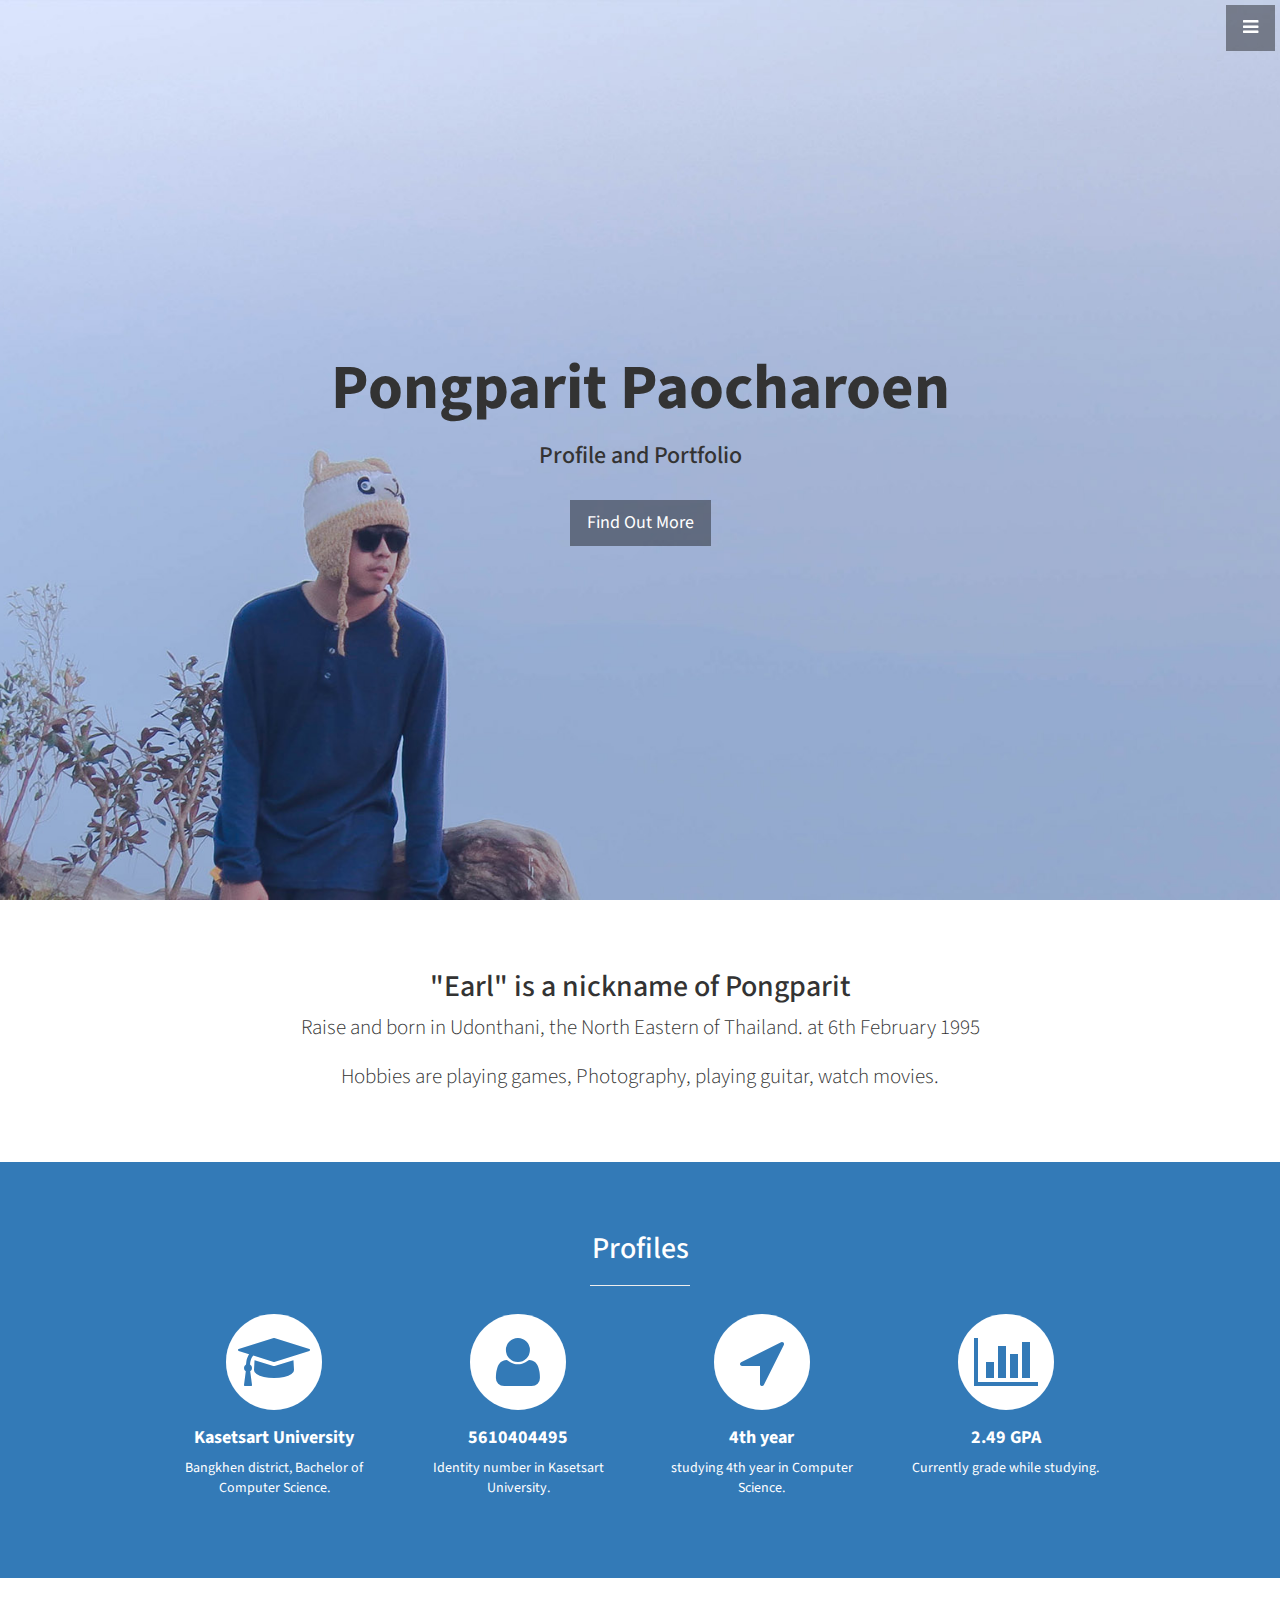
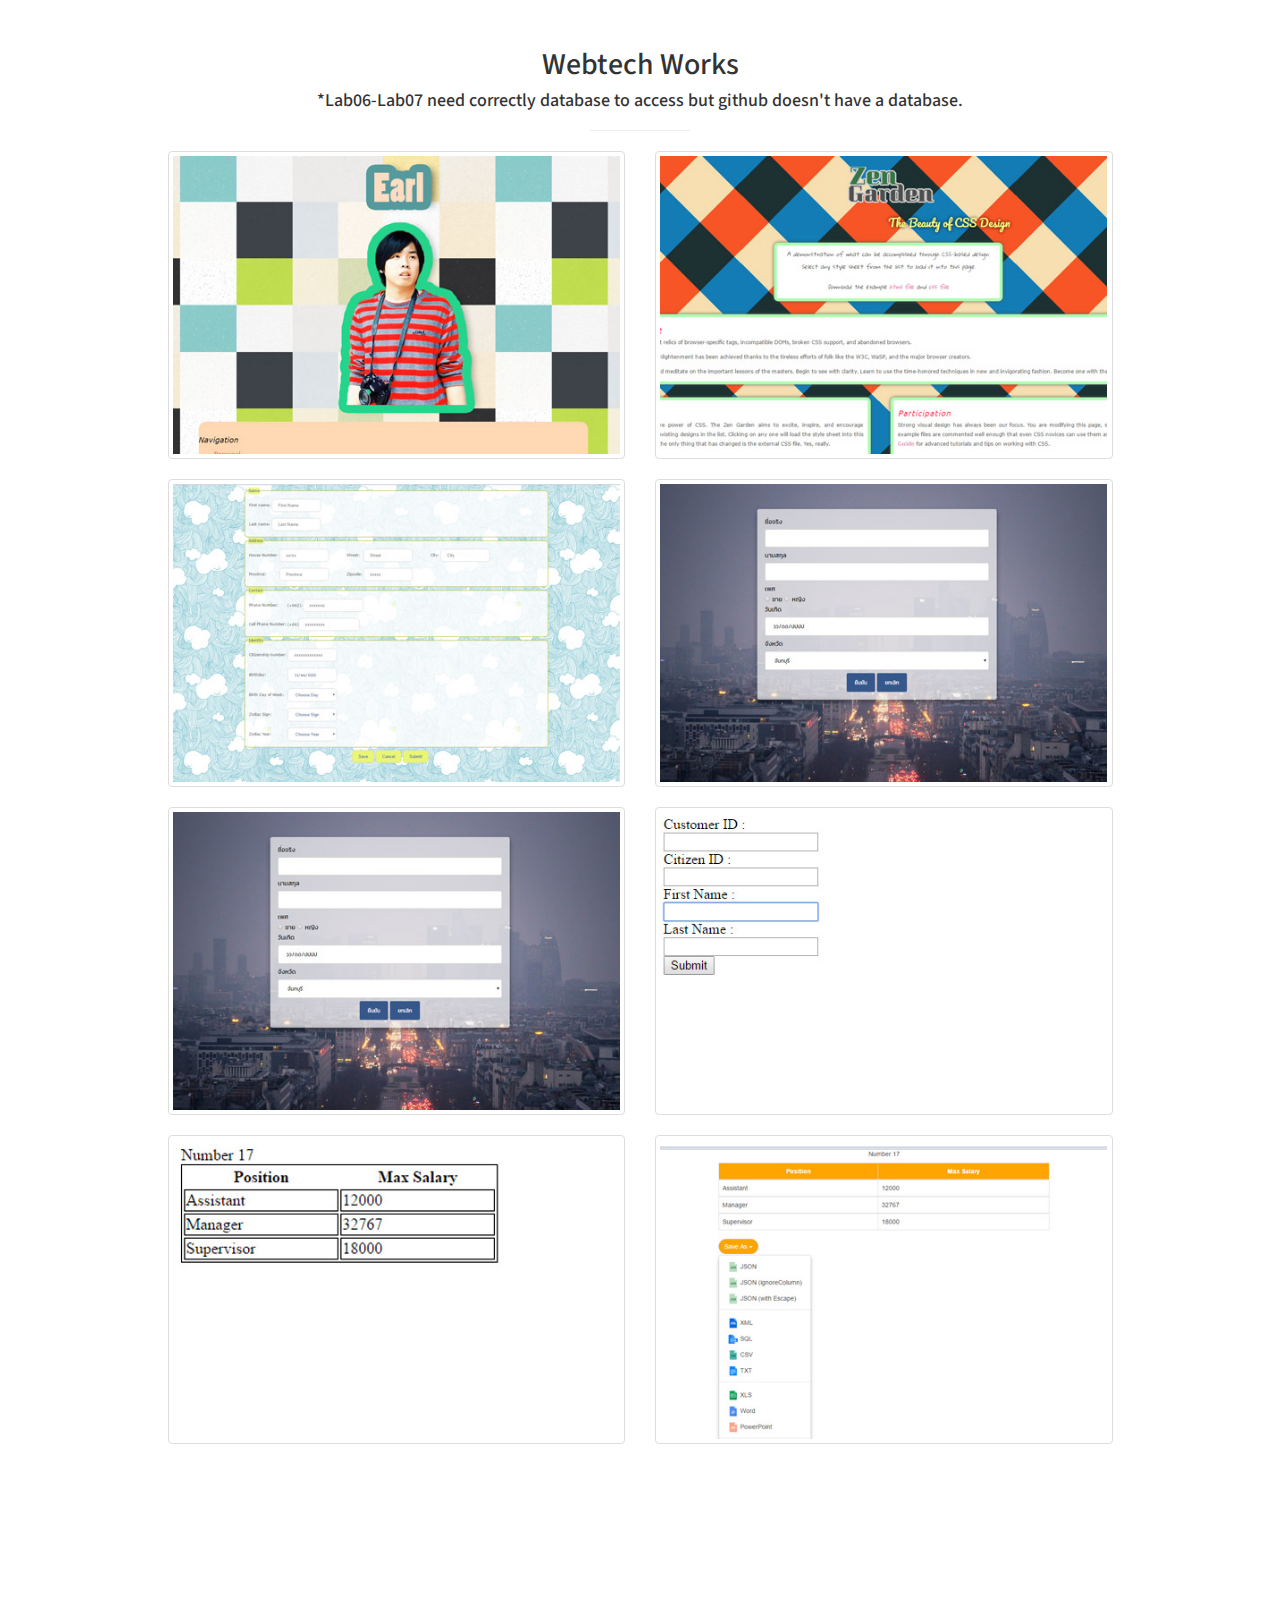
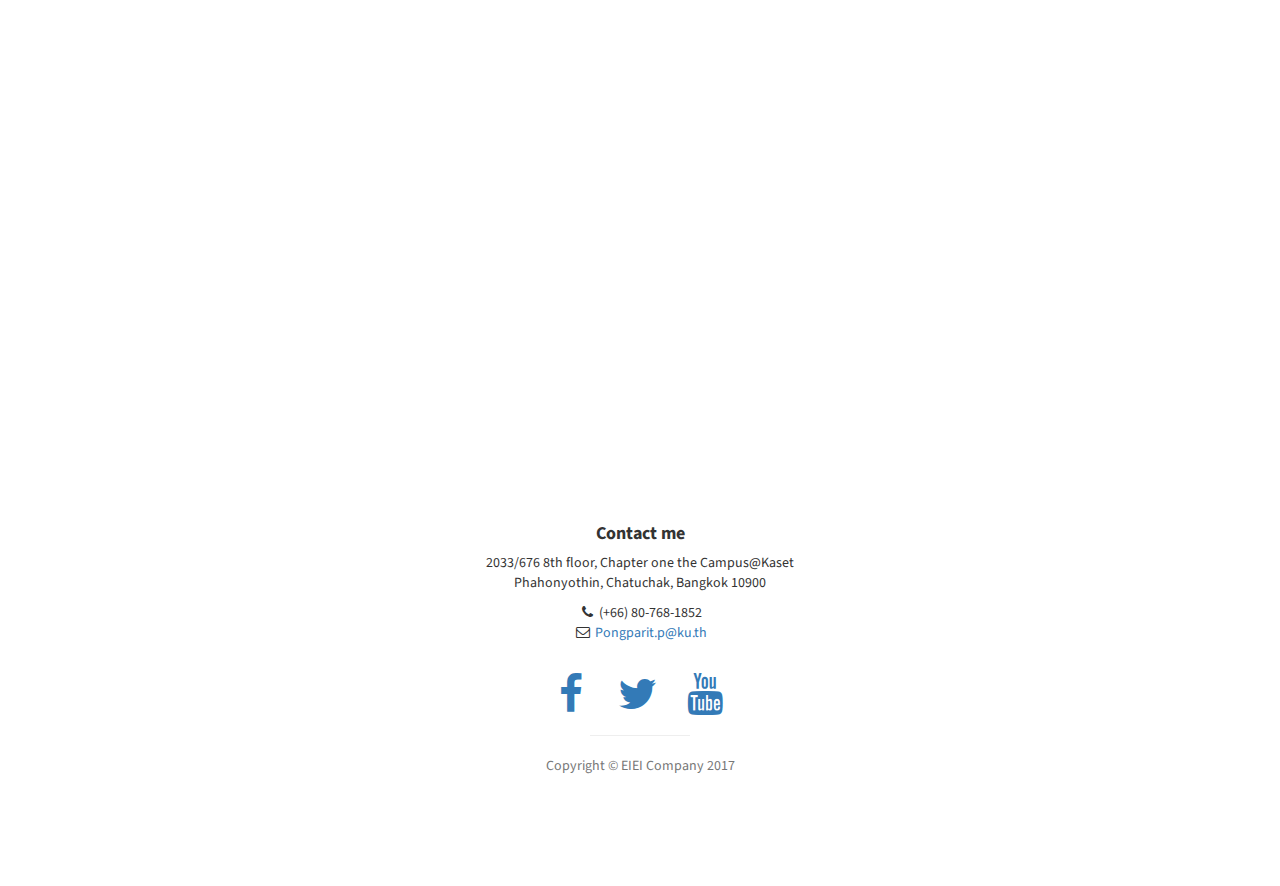
<file: index.html>
<!DOCTYPE html>
<html lang="en">

<head>

    <meta charset="utf-8">
    <meta http-equiv="X-UA-Compatible" content="IE=edge">
    <meta name="viewport" content="width=device-width, initial-scale=1">
    <meta name="description" content="">
    <meta name="author" content="">

    <title>Earl Homepage</title>

    <!-- Bootstrap Core CSS -->
    <link href="css/bootstrap.min.css" rel="stylesheet">

    <!-- Custom CSS -->
    <link href="css/stylish-portfolio.css" rel="stylesheet">

    <!-- Custom Fonts -->
    <link href="font-awesome/css/font-awesome.min.css" rel="stylesheet" type="text/css">
    <link href="https://fonts.googleapis.com/css?family=Source+Sans+Pro:300,400,700,300italic,400italic,700italic" rel="stylesheet" type="text/css">

    <!-- HTML5 Shim and Respond.js IE8 support of HTML5 elements and media queries -->
    <!-- WARNING: Respond.js doesn't work if you view the page via file:// -->
    <!--[if lt IE 9]>
        <script src="https://oss.maxcdn.com/libs/html5shiv/3.7.0/html5shiv.js"></script>
        <script src="https://oss.maxcdn.com/libs/respond.js/1.4.2/respond.min.js"></script>
    <![endif]-->


</head>

<body>

    <!-- Navigation -->
    <a id="menu-toggle" href="#" class="btn btn-dark btn-lg toggle"><i class="fa fa-bars"></i></a>
    <nav id="sidebar-wrapper">
        <ul class="sidebar-nav">
            <a id="menu-close" href="#" class="btn btn-light btn-lg pull-right toggle"><i class="fa fa-times"></i></a>
            <li class="sidebar-brand">
                <a href="#top" onclick=$("#menu-close").click();>Menu</a>
            </li>
            <li>
                <a href="#top" onclick=$("#menu-close").click();>Home</a>
            </li>
            <li>
                <a href="#about" onclick=$("#menu-close").click();>About</a>
            </li>
            <li>
                <a href="#services" onclick=$("#menu-close").click();>Profile</a>
            </li>
            <li>
                <a href="#portfolio" onclick=$("#menu-close").click();>Webtech Works</a>
            </li>
            <li>
                <a href="#contact" onclick=$("#menu-close").click();>Contact</a>
            </li>
        </ul>
    </nav>

    <!-- Header -->
    <header id="top" class="header">
        <div class="text-vertical-center">
            <h1>Pongparit Paocharoen</h1>
            <h3>Profile and Portfolio</h3>
            <br>
            <a href="#about" class="btn btn-dark btn-lg">Find Out More</a>
        </div>
    </header>

    <!-- About -->
    <section id="about" class="about">
        <div class="container">
            <div class="row">
                <div class="col-lg-12 text-center">
                    <h2>"Earl" is a nickname of Pongparit</h2>
                    <p class="lead">Raise and born in Udonthani, the North Eastern of Thailand. at 6th February 1995</p>
                    <p class="lead">Hobbies are playing games, Photography, playing guitar, watch movies.</p>
                </div>
            </div>
            <!-- /.row -->
        </div>
        <!-- /.container -->
    </section>

    <!-- Services -->
    <!-- The circle icons use Font Awesome's stacked icon classes. For more information, visit http://fontawesome.io/examples/ -->
    <section id="services" class="services bg-primary">
        <div class="container">
            <div class="row text-center">
                <div class="col-lg-10 col-lg-offset-1">
                    <h2>Profiles</h2>
                    <hr class="small">
                    <div class="row">
                        <div class="col-md-3 col-sm-6">
                            <div class="service-item">
                                <span class="fa-stack fa-4x">
                                <i class="fa fa-circle fa-stack-2x"></i>
                                <i class="fa fa-graduation-cap fa-stack-1x text-primary"></i>
                            </span>
                                <h4>
                                    <strong>Kasetsart University</strong>
                                </h4>
                                <p>Bangkhen district, Bachelor of Computer Science.</p>
                            </div>
                        </div>
                        <div class="col-md-3 col-sm-6">
                            <div class="service-item">
                                <span class="fa-stack fa-4x">
                                <i class="fa fa-circle fa-stack-2x"></i>
                                <i class="fa fa-user fa-stack-1x text-primary"></i>
                            </span>
                                <h4>
                                    <strong>5610404495</strong>
                                </h4>
                                <p>Identity number in Kasetsart University.</p>
                            </div>
                        </div>
                        <div class="col-md-3 col-sm-6">
                            <div class="service-item">
                                <span class="fa-stack fa-4x">
                                <i class="fa fa-circle fa-stack-2x"></i>
                                <i class="fa fa-location-arrow fa-stack-1x text-primary"></i>
                            </span>
                                <h4>
                                    <strong>4th year</strong>
                                </h4>
                                <p>studying 4th year in Computer Science.</p>
                            </div>
                        </div>
                        <div class="col-md-3 col-sm-6">
                            <div class="service-item">
                                <span class="fa-stack fa-4x">
                                <i class="fa fa-circle fa-stack-2x"></i>
                                <i class="fa fa-bar-chart fa-stack-1x text-primary"></i>
                            </span>
                                <h4>
                                    <strong>2.49 GPA</strong>
                                </h4>
                                <p>Currently grade while studying.</p>
                            </div>
                        </div>
                    </div>
                    <!-- /.row (nested) -->
                </div>
                <!-- /.col-lg-10 -->
            </div>
            <!-- /.row -->
        </div>
        <!-- /.container -->
    </section>

    <!-- Portfolio -->
    <section id="portfolio" class="portfolio">
        <div class="container">
            <div class="row">
                <div class="col-lg-10 col-lg-offset-1 text-center">
                    <h2>Webtech Works</h2>
                    <h4>*Lab06-Lab07 need correctly database to access but github doesn't have a database.</h4>
                    <hr class="small">
                    <div class="row">
                        <div class="col-md-6">
                          <div class="thumbnail">
                              <div class="caption">
                                  <h4>Lab01</h4>
                                  <p>HTML Tags exercise.</p>
                                  <p><a href="lab/lab01/index.html" class="label label-default" rel="tooltip" title="go to lab01">Go</a></p>
                              </div>
                              <img src="img/portfolio-1.jpg" >
                          </div>
                            <!-- <div class="portfolio-item">
                                <a href="lab/lab01/index.html">
                                    <img class="img-portfolio img-responsive" src="img/portfolio-1.jpg" >
                            </div> -->
                        </div>
                        <div class="col-md-6">
                          <div class="thumbnail">
                              <div class="caption">
                                  <h4>Lab02</h4>
                                  <p>CSS exercise.</p>
                                  <p><a href="lab/lab02/index.html" class="label label-default" rel="tooltip" title="go to lab02">Go</a></p>
                              </div>
                              <img src="img/portfolio-2.jpg" >
                          </div>
                            <!-- <div class="portfolio-item">
                                <a href="lab/lab02/index.html">
                                    <img class="img-portfolio img-responsive" src="img/portfolio-2.jpg">
                            </div> -->
                        </div>
                        <div class="col-md-6">
                          <div class="thumbnail">
                              <div class="caption">
                                  <h4>Lab03</h4>
                                  <p>Javascript Exercise.</p>
                                  <p><a href="lab/lab03/index.html" class="label label-default" rel="tooltip" title="go to lab03">Go</a></p>
                              </div>
                              <img src="img/portfolio-3.jpg" >
                          </div>
                            <!-- <div class="portfolio-item">
                                <a href="lab/lab03/index.html">
                                    <img class="img-portfolio img-responsive" src="img/portfolio-3.jpg">
                            </div> -->
                        </div>
                        <div class="col-md-6">
                          <div class="thumbnail">
                              <div class="caption">
                                  <h4>Lab04</h4>
                                  <p>JQuery and AJAX Exercise.</p>
                                  <p><a href="lab/lab04/index.html" class="label label-default" rel="tooltip" title="go to lab04">Go</a></p>
                              </div>
                              <img src="img/portfolio-4.jpg" >
                          </div>
                            <!-- <div class="portfolio-item">
                                <a href="lab/lab04/index.html">
                                    <img class="img-portfolio img-responsive" src="img/portfolio-4.jpg">
                            </div> -->
                        </div>
                        <div class="col-md-6">
                          <div class="thumbnail">
                              <div class="caption">
                                  <h4>Lab05</h4>
                                  <p>Basic PHP Exercise.</p>
                                  <p><a href="lab/lab05/index.php" class="label label-default" rel="tooltip" title="go to lab05">Go</a></p>
                              </div>
                              <img src="img/portfolio-5.jpg" >
                          </div>
                            <!-- <div class="portfolio-item">
                                <a href="lab/lab05/index.php">
                                    <img class="img-portfolio img-responsive" src="img/portfolio-5.jpg">
                            </div> -->
                        </div>
                        <div class="col-md-6">
                          <div class="thumbnail">
                              <div class="caption">
                                  <h4>Lab06</h4>
                                  <p>Database connection and queries 1</p>
                                  <p><a href="lab/lab06/1/testdb.php" class="label label-default" rel="tooltip" title="go to lab06">Go</a></p>
                              </div>
                              <img src="img/portfolio-61.jpg" >
                          </div>
                            <!-- <div class="portfolio-item">
                                <a href="lab/lab06/1/testdb.php">
                                    <img class="img-portfolio img-responsive" src="img/portfolio-61.jpg">
                            </div> -->
                        </div>
                        <div class="col-md-6">
                          <div class="thumbnail">
                              <div class="caption">
                                  <h4>Lab06</h4>
                                  <p>Database connection and queries 2 (Dreamhome)</p>
                                  <p><a href="lab/lab06/2/query.php" class="label label-default" rel="tooltip" title="go to lab06">Go</a></p>
                              </div>
                              <img src="img/portfolio-62.jpg" >
                          </div>
                            <!-- <div class="portfolio-item">
                                <a href="lab/lab06/2/query.php">
                                    <img class="img-portfolio img-responsive" src="img/portfolio-62.jpg">
                            </div> -->
                        </div>
                        <div class="col-md-6">
                          <div class="thumbnail">
                              <div class="caption">
                                  <h4>Lab07</h4>
                                  <p>PHP and Reports exercise.</p>
                                  <p><a href="lab/lab07/index.php" class="label label-default" rel="tooltip" title="go to lab07">Go</a></p>
                              </div>
                              <img src="img/portfolio-7.jpg" >
                          </div>
                            <!-- <div class="portfolio-item">
                                <a href="lab/lab07/index.php">
                                    <img class="img-portfolio img-responsive" src="img/portfolio-7.jpg">
                            </div> -->
                        </div>
                    </div>
                </div>
                <!-- /.col-lg-10 -->
            </div>
            <!-- /.row -->
        </div>
        <!-- /.container -->
    </section>

    <!-- Map -->
    <section id="contact" class="map">
        <iframe width="100%" height="100%" frameborder="0" scrolling="no" marginheight="0" marginwidth="0" src="https://www.google.com/maps/embed?pb=!1m18!1m12!1m3!1d5478.714919686816!2d100.57539702835533!3d13.836848526155137!2m3!1f0!2f0!3f0!3m2!1i1024!2i768!4f13.1!3m3!1m2!1s0x0%3A0x539daeabd796c1e7!2sChapter+One+The+Campus+Kaset!5e0!3m2!1sen!2sth!4v1491823425449"></iframe>
        <br />
        <small>
            <a href="https://www.google.com/maps/embed?pb=!1m18!1m12!1m3!1d5478.714919686816!2d100.57539702835533!3d13.836848526155137!2m3!1f0!2f0!3f0!3m2!1i1024!2i768!4f13.1!3m3!1m2!1s0x0%3A0x539daeabd796c1e7!2sChapter+One+The+Campus+Kaset!5e0!3m2!1sen!2sth!4v1491823425449"></a>
        </small>
    </section>

    <!-- Footer -->
    <footer>
        <div class="container">
            <div class="row">
                <div class="col-lg-10 col-lg-offset-1 text-center">
                    <h4><strong>Contact me</strong>
                    </h4>
                    <p>2033/676 8th floor, Chapter one the Campus@Kaset
                        <br>Phahonyothin, Chatuchak, Bangkok 10900</p>
                    <ul class="list-unstyled">
                        <li><i class="fa fa-phone fa-fw"></i> (+66) 80-768-1852</li>
                        <li><i class="fa fa-envelope-o fa-fw"></i> <a href="mailto:name@example.com">Pongparit.p@ku.th</a>
                        </li>
                    </ul>
                    <br>
                    <ul class="list-inline">
                        <li>
                            <a href="https://www.facebook.com/earlrit"><i class="fa fa-facebook fa-fw fa-3x"></i></a>
                        </li>
                        <li>
                            <a href="https://twitter.com/louicearl"><i class="fa fa-twitter fa-fw fa-3x"></i></a>
                        </li>
                        <li>
                            <a href="https://www.youtube.com/channel/UCf_g4VGvMmiMe8i2X9cnJ0w"><i class="fa fa-youtube fa-fw fa-3x"></i></a>
                        </li>
                    </ul>
                    <hr class="small">
                    <p class="text-muted">Copyright &copy; EIEI Company 2017</p>
                </div>
            </div>
        </div>
        <a id="to-top" href="#top" class="btn btn-dark btn-lg"><i class="fa fa-chevron-up fa-fw fa-1x"></i></a>
    </footer>

    <!-- jQuery -->
    <script src="js/jquery.js"></script>

    <!-- Bootstrap Core JavaScript -->
    <script src="js/bootstrap.min.js"></script>

    <!-- Custom Theme JavaScript -->
    <script>

    $( document ).ready(function() {
    $("[rel='tooltip']").tooltip();

    $('.thumbnail').hover(
        function(){
            $(this).find('.caption').slideDown(250); //.fadeIn(250)
        },
        function(){
            $(this).find('.caption').slideUp(250); //.fadeOut(205)
        }
    );
    });

    // Closes the sidebar menu
    $("#menu-close").click(function(e) {
        e.preventDefault();
        $("#sidebar-wrapper").toggleClass("active");
    });
    // Opens the sidebar menu
    $("#menu-toggle").click(function(e) {
        e.preventDefault();
        $("#sidebar-wrapper").toggleClass("active");
    });
    // Scrolls to the selected menu item on the page
    $(function() {
        $('a[href*=#]:not([href=#],[data-toggle],[data-target],[data-slide])').click(function() {
            if (location.pathname.replace(/^\//, '') == this.pathname.replace(/^\//, '') || location.hostname == this.hostname) {
                var target = $(this.hash);
                target = target.length ? target : $('[name=' + this.hash.slice(1) + ']');
                if (target.length) {
                    $('html,body').animate({
                        scrollTop: target.offset().top
                    }, 1000);
                    return false;
                }
            }
        });
    });
    //#to-top button appears after scrolling
    var fixed = false;
    $(document).scroll(function() {
        if ($(this).scrollTop() > 250) {
            if (!fixed) {
                fixed = true;
                // $('#to-top').css({position:'fixed', display:'block'});
                $('#to-top').show("slow", function() {
                    $('#to-top').css({
                        position: 'fixed',
                        display: 'block'
                    });
                });
            }
        } else {
            if (fixed) {
                fixed = false;
                $('#to-top').hide("slow", function() {
                    $('#to-top').css({
                        display: 'none'
                    });
                });
            }
        }
    });
    // Disable Google Maps scrolling
    // See http://stackoverflow.com/a/25904582/1607849
    // Disable scroll zooming and bind back the click event
    var onMapMouseleaveHandler = function(event) {
        var that = $(this);
        that.on('click', onMapClickHandler);
        that.off('mouseleave', onMapMouseleaveHandler);
        that.find('iframe').css("pointer-events", "none");
    }
    var onMapClickHandler = function(event) {
            var that = $(this);
            // Disable the click handler until the user leaves the map area
            that.off('click', onMapClickHandler);
            // Enable scrolling zoom
            that.find('iframe').css("pointer-events", "auto");
            // Handle the mouse leave event
            that.on('mouseleave', onMapMouseleaveHandler);
        }
        // Enable map zooming with mouse scroll when the user clicks the map
    $('.map').on('click', onMapClickHandler);
    </script>

</body>

</html>
</file>
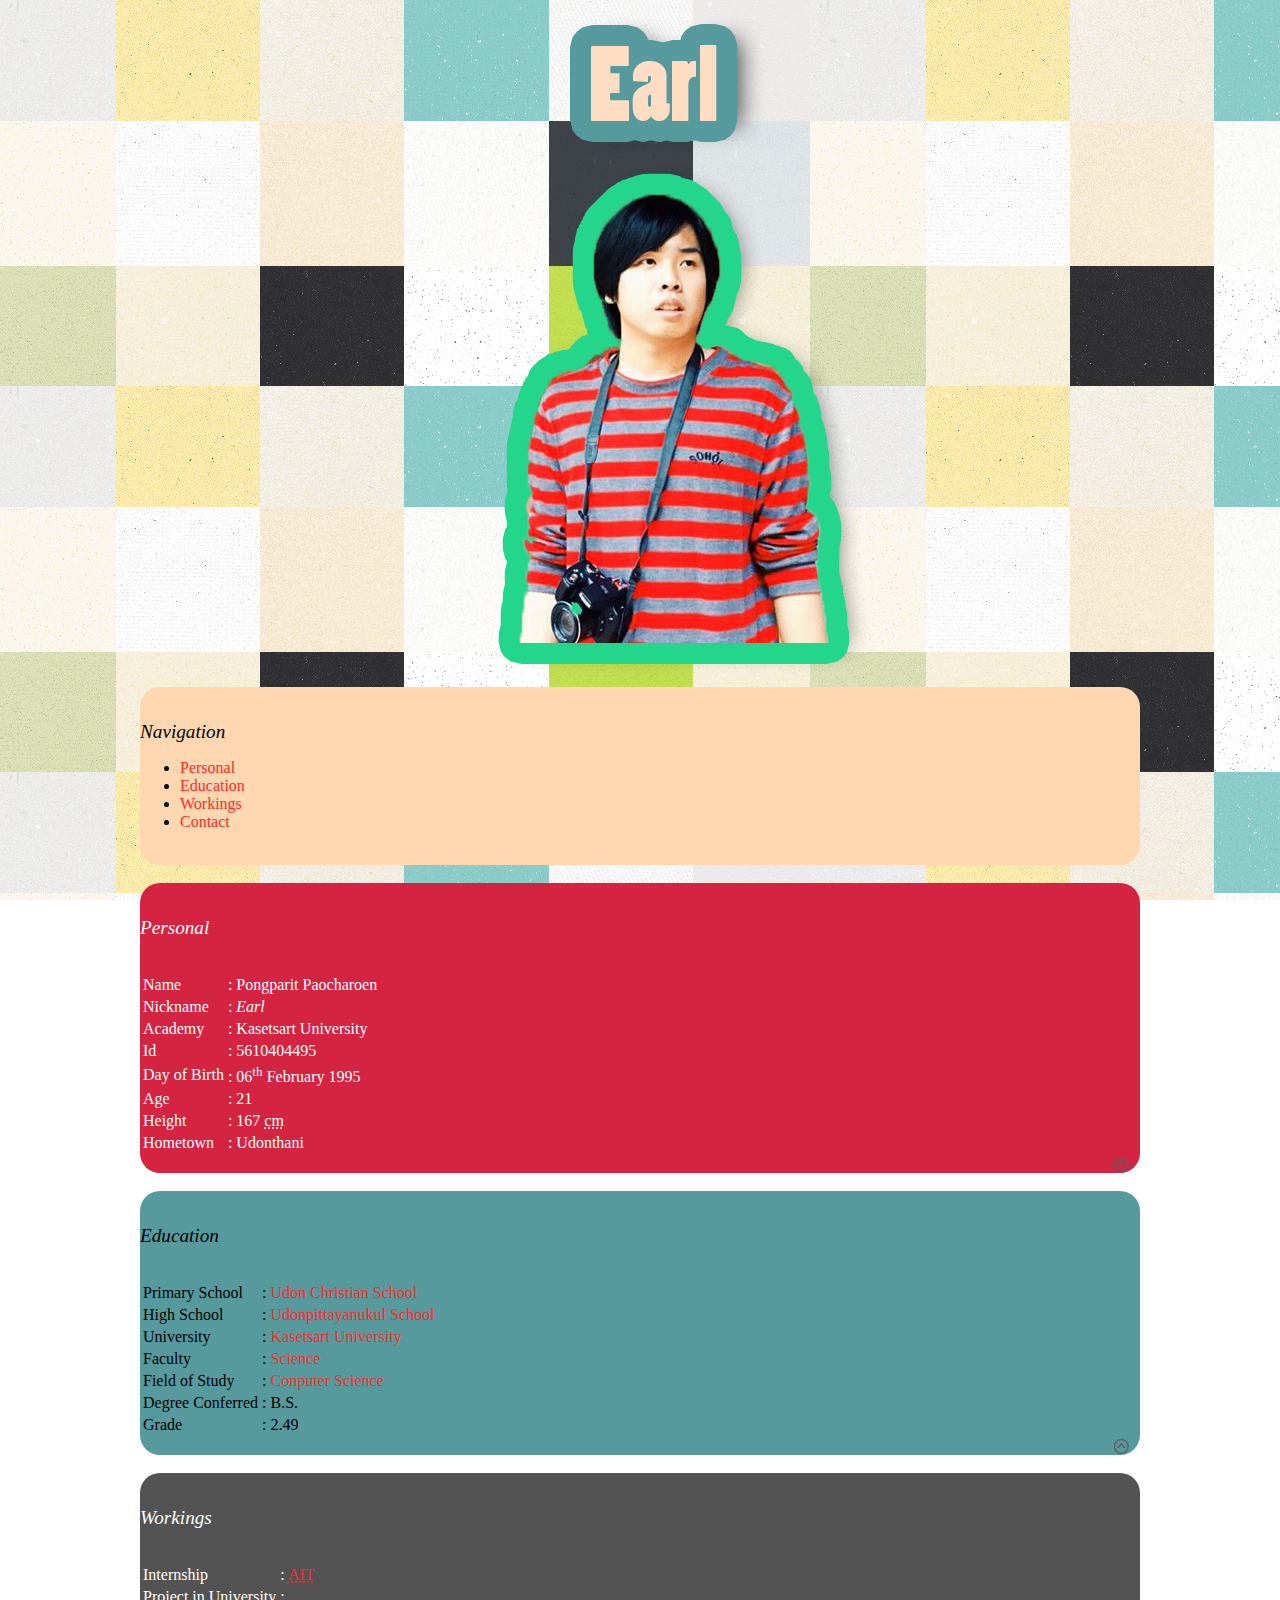
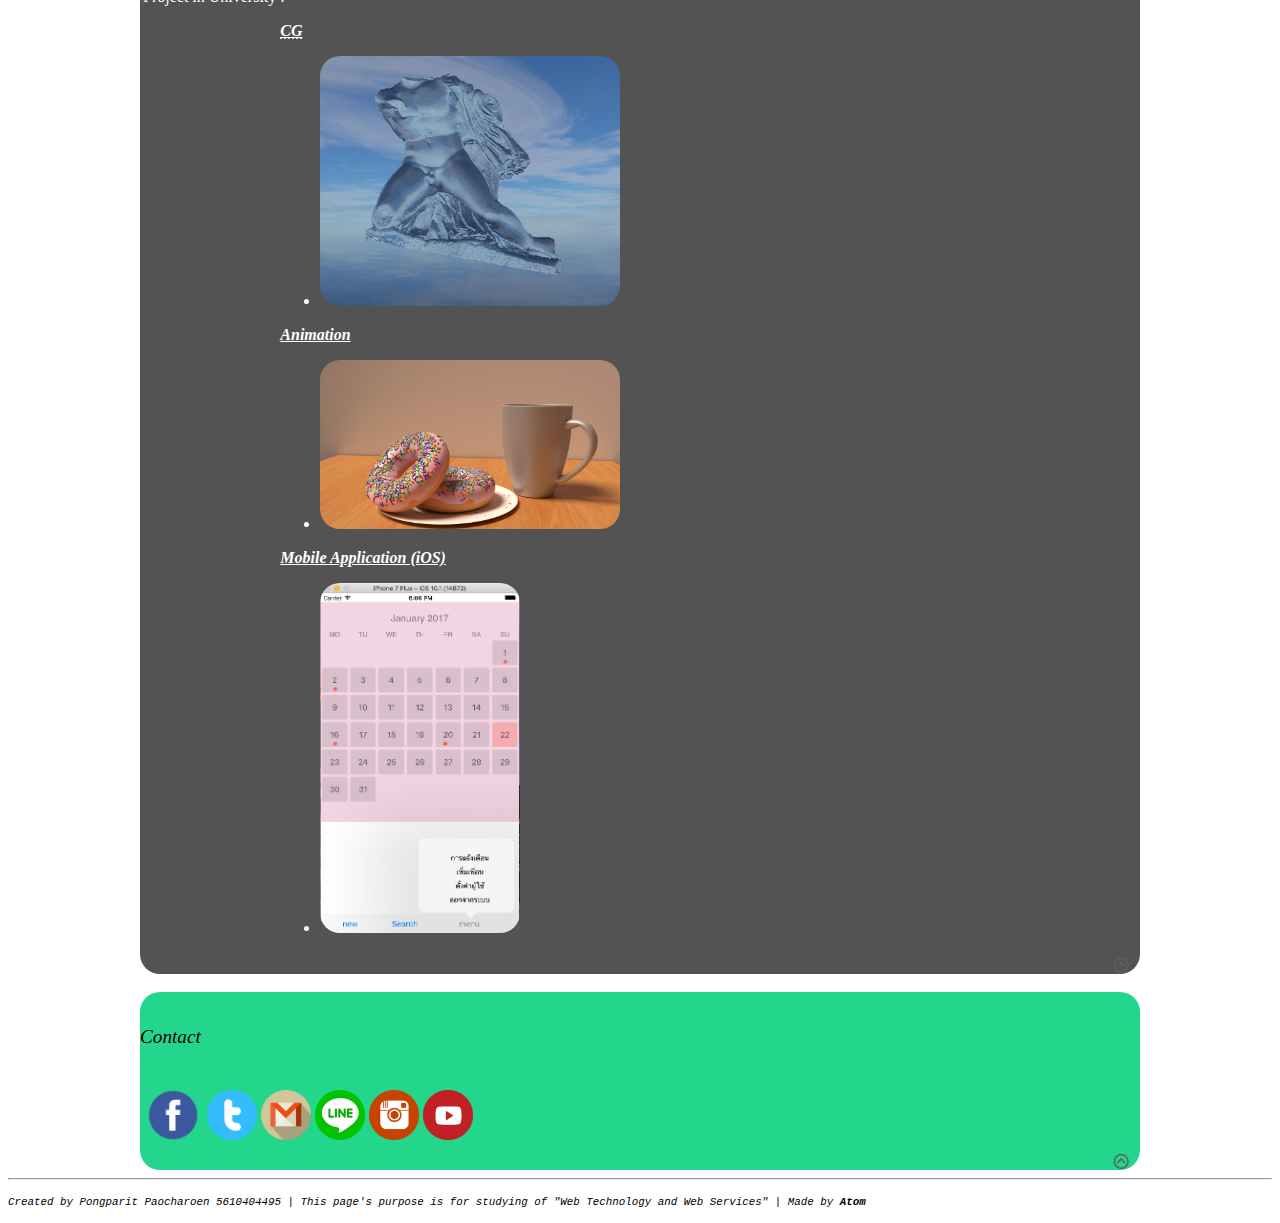
<file: lab/lab01/index.html>
<!DOCTYPE html>
<html lang="en-US">
<head>
<title>Earl's Profile</title>
<meta charset="UTF-8">
</head>
<body>
<body background="pic/bg01.jpg" style=" font-family: Verdana; background-attachment:fixed;" link="#ff2b28" vlink="#ff2b28" alink="#ff2b28">
<center><img src="pic/earl01.png" alt="just a human image">
<div align="left" style="background-color:#ffd8b2; width: 1000px;  border-radius:20px;">
  <br>
  <p><big><i>Navigation</i></big></p>
  <ul><li><a href="#personal" style="text-decoration: none;">Personal</a></li>
  <li><a href="#education" style="text-decoration: none;">Education</a></li>
  <li><a href="#workings" style="text-decoration: none;">Workings</a></li>
  <li><a href="#contact" style="text-decoration: none;">Contact</a></li>
  </ul>
  <br>
</div>
<br>
<div align="left" style="background-color:#d52441; width: 1000px;  border-radius:20px; color:#FFFFFF">
  <br>
  <p id="personal"><big><i>Personal</i></big></p>
  <br>
  <table>
  <tr>
    <td>Name</td>
    <td>: Pongparit Paocharoen</td>
  </tr>
  <tr>
    <td>Nickname</td>
    <td>: <i>Earl</i></td>
  </tr>
  <tr>
    <td>Academy</td>
    <td>: Kasetsart University</td>
  </tr>
  <tr>
    <td>Id</td>
    <td>: 5610404495</td>
  </tr>
  <tr>
    <td>Day of Birth</td>
    <td>: 06<sup>th</sup> February 1995</td>
  </tr>
  <tr>
    <td>Age</td>
    <td>: 21</td>
  </tr>
  <tr>
    <td>Height</td>
    <td>: 167 <abbr title="centimeters"><smal>cm</smal></abbr></td>
  </tr>
  <tr>
    <td>Hometown</td>
    <td>: Udonthani</td>
  </tr>
</table>
  <a href="#"><img src="pic/totop.png" alt="go to the top of the page" width="28px" height="20px" align= "right"></a>
  <br>
    </div>
<br>
<div align="left" style="background-color:#569a9d; width: 1000px;  border-radius:20px;">
  <br>
  <p id="education"><big><i>Education</i></big></p>
  <br>
  <table>
  <tr>
    <td>Primary School</td>
    <td>: <a href="http://www.ucs.ac.th/" style="text-decoration: none;" target="_blank">Udon Christian School</a></td>
  </tr>
  <tr>
    <td>High School</td>
    <td>: <a href="http://www.udonpit.ac.th/" style="text-decoration: none;" target="_blank">Udonpittayanukul School</a></td>
  </tr>
  <tr>
    <td>University</td>
    <td>: <a href="http://www.ku.ac.th/" style="text-decoration: none;" target="_blank">Kasetsart University</a></td>
  </tr>
  <tr>
    <td>Faculty</td>
    <td>: <a href="http://sci.ku.ac.th/" style="text-decoration: none;" target="_blank">Science</a></td>
  </tr>
  <tr>
    <td>Field of Study</td>
    <td>: <a href="http://cs.sci.ku.ac.th/" style="text-decoration: none;" target="_blank">Conputer Science</a></td>
  </tr>
  <tr>
    <td>Degree Conferred</td>
    <td>: B.S.</td>
  </tr>
  <tr>
    <td>Grade</td>
    <td>: 2.49</td>
  </tr>
</table>
<a href="#"><img src="pic/totop.png" alt="go to the top of the page" width="28px" height="20px" align= "right"></a>
  <br>
</div>
<br>
<div align="left" style="background-color:#535353; width: 1000px;  border-radius:20px; color:white">
  <br>
  <p id="workings"><big><i>Workings</i></big></p>
  <br>
  <table>
    <tr>
      <td>Internship</td>
      <td>: <a href="http://www.ait.co.th/" style="text-decoration: none;" target="_blank"><abbr title="Advanced Information Technology">AIT</abbr></a></td>
    </tr>
    <tr valign=top>
      <td >Project in University</td>
      <td>: <p><b><i><u><abbr title="Computer Graphics">CG</abbr></u></i></b></p>
      <ul><li><img src="pic/work01.jpg" alt="just a CG picture image"  width="300px" height="250px" style="border-radius:20px;"></li></ul>
      <p><b><i><u>Animation</u></i></b></p>
      <ul><li><img src="pic/work02.jpg" alt="just a Animation picture image" width="300px" height="168.75px" style="border-radius:20px;"></li></ul>
      <p><b><i><u>Mobile Application (iOS)</u></i></b></p>
      <ul><li><img src="pic/work03.png" alt="just a Ios picture image" width="200px" height="350px" style="border-radius:20px;"></li></ul></td>
    </tr>
  </table>
  <a href="#"><img src="pic/totop.png" alt="go to the top of the page" width="28px" height="20px" align= "right"></a>
  <br>
</div>
<br>
<div align="left" style="background-color:#24d58c; width: 1000px;  border-radius:20px;">
  <br>
  <p id="contact"><big><i>Contact</i></big></p>
  <br>
  <table>
    <tr>
      <td><a href="http://www.facebook.com/earlrit" target="_blank"><img src="pic/logo-facebook.png" alt="just a facebook logo" width="60px" height="60px" ></a></td>
      <td><a href="https://twitter.com/earlliar" target="_blank"><img src="pic/logo-twitter.png" alt="just a twitter logo" width="50px" height="50px" ></a></td>
      <td><a href="mailto:Pongparit.p@ku.th" target="_blank"><img src="pic/logo-gmail.png" alt="just a gmail logo" width="50px" height="50px" ></a></td>
      <td><a href="http://line.me/ti/p/~earlruneko" target="_blank"><img src="pic/logo-line.png" alt="just a line logo" width="50px" height="50px" ></a></td>
      <td><a href="https://www.instagram.com/earl_pp" target="_blank"><img src="pic/logo-instagram.png" alt="just a instagram logo" width="50px" height="50px" ></a></td>
      <td><a href="https://www.youtube.com/channel/UCf_g4VGvMmiMe8i2X9cnJ0w" target="_blank"><img src="pic/logo-youtube.png" alt="just a youtube logo" width="50px" height="50px" ></a></td>
    </tr>
  </table>
  <a href="#"><img src="pic/totop.png" alt="go to the top of the page" width="28px" height="20px" align= "right"></a>
  <br>
</div></center>
<hr>
<small><p><font face="Monospace"><i>Created by Pongparit Paocharoen 5610404495 | This page's purpose is for studying of "Web Technology and Web Services" | Made by <b>Atom</b></i></font> </p></small>
</body>
</html>
</file>
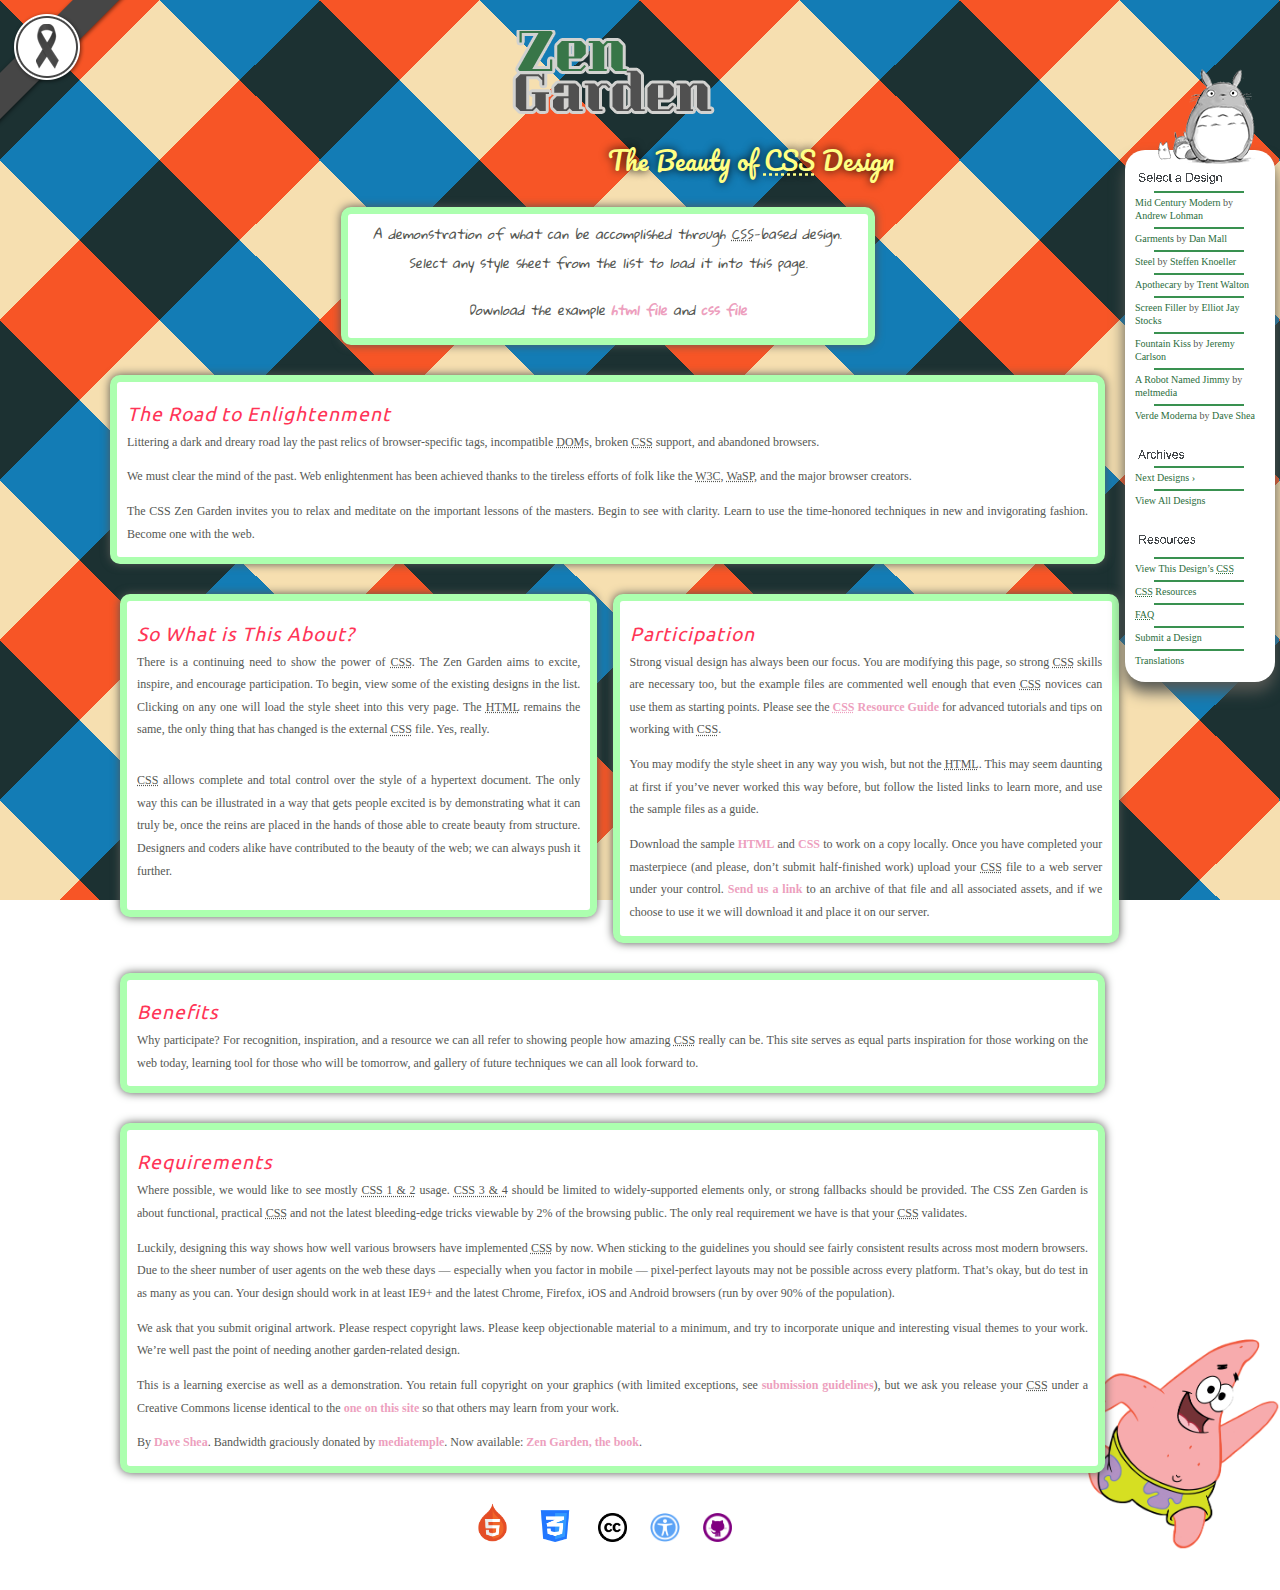
<file: lab/lab02/index.html>
<!DOCTYPE html>
<html lang="en">
<head>
	<meta charset="utf-8">
	<title>CSS Zen Garden: The Beauty of CSS Design</title>

	<link rel="stylesheet" media="screen" href="style.css?v=8may2013">
	<link rel="alternate" type="application/rss+xml" title="RSS" href="http://www.csszengarden.com/zengarden.xml">

	<meta name="viewport" content="width=device-width, initial-scale=1.0">
	<meta name="author" content="Dave Shea">
	<meta name="description" content="A demonstration of what can be accomplished visually through CSS-based design.">
	<meta name="robots" content="all">


	<!--[if lt IE 9]>
	<script src="script/html5shiv.js"></script>
	<![endif]-->
</head>

<!--



	View source is a feature, not a bug. Thanks for your curiosity and
	interest in participating!

	Here are the submission guidelines for the new and improved csszengarden.com:

	- CSS3? Of course! Prefix for ALL browsers where necessary.
	- go responsive; test your layout at multiple screen sizes.
	- your browser testing baseline: IE9+, recent Chrome/Firefox/Safari, and iOS/Android
	- Graceful degradation is acceptable, and in fact highly encouraged.
	- use classes for styling. Don't use ids.
	- web fonts are cool, just make sure you have a license to share the files. Hosted
	  services that are applied via the CSS file (ie. Google Fonts) will work fine, but
	  most that require custom HTML won't. TypeKit is supported, see the readme on this
	  page for usage instructions: https://github.com/mezzoblue/csszengarden.com/

	And a few tips on building your CSS file:

	- use :first-child, :last-child and :nth-child to get at non-classed elements
	- use ::before and ::after to create pseudo-elements for extra styling
	- use multiple background images to apply as many as you need to any element
	- use the Kellum Method for image replacement, if still needed. http://goo.gl/GXxdI
	- don't rely on the extra divs at the bottom. Use ::before and ::after instead.


-->

<body id="css-zen-garden">
<div class="page-wrapper">

	<section class="intro" id="zen-intro">
		<header role="banner">
			<h1>CSS Zen Garden</h1>
			<h2>The Beauty of <abbr title="Cascading Style Sheets">CSS</abbr> Design</h2>
		</header>

		<div class="summary" id="zen-summary" role="article">
			<p>A demonstration of what can be accomplished through <abbr title="Cascading Style Sheets">CSS</abbr>-based design. Select any style sheet from the list to load it into this page.</p>
			<p>Download the example <a href="/examples/index" title="This page's source HTML code, not to be modified.">html file</a> and <a href="/examples/style.css" title="This page's sample CSS, the file you may modify.">css file</a></p>
		</div>

		<div class="preamble" id="zen-preamble" role="article">
			<h3>The Road to Enlightenment</h3>
			<p>Littering a dark and dreary road lay the past relics of browser-specific tags, incompatible <abbr title="Document Object Model">DOM</abbr>s, broken <abbr title="Cascading Style Sheets">CSS</abbr> support, and abandoned browsers.</p>
			<p>We must clear the mind of the past. Web enlightenment has been achieved thanks to the tireless efforts of folk like the <abbr title="World Wide Web Consortium">W3C</abbr>, <abbr title="Web Standards Project">WaSP</abbr>, and the major browser creators.</p>
			<p>The CSS Zen Garden invites you to relax and meditate on the important lessons of the masters. Begin to see with clarity. Learn to use the time-honored techniques in new and invigorating fashion. Become one with the web.</p>
		</div>
	</section>

	<div class="main supporting" id="zen-supporting" role="main">
		<div class="explanation" id="zen-explanation" role="article">
			<h3>So What is This About?</h3>
			<p>There is a continuing need to show the power of <abbr title="Cascading Style Sheets">CSS</abbr>. The Zen Garden aims to excite, inspire, and encourage participation. To begin, view some of the existing designs in the list. Clicking on any one will load the style sheet into this very page. The <abbr title="HyperText Markup Language">HTML</abbr> remains the same, the only thing that has changed is the external <abbr title="Cascading Style Sheets">CSS</abbr> file. Yes, really.</p>
			<p><abbr title="Cascading Style Sheets">CSS</abbr> allows complete and total control over the style of a hypertext document. The only way this can be illustrated in a way that gets people excited is by demonstrating what it can truly be, once the reins are placed in the hands of those able to create beauty from structure. Designers and coders alike have contributed to the beauty of the web; we can always push it further.</p>
		</div>

		<div class="participation" id="zen-participation" role="article">
			<h3>Participation</h3>
			<p>Strong visual design has always been our focus. You are modifying this page, so strong <abbr title="Cascading Style Sheets">CSS</abbr> skills are necessary too, but the example files are commented well enough that even <abbr title="Cascading Style Sheets">CSS</abbr> novices can use them as starting points. Please see the <a href="http://www.mezzoblue.com/zengarden/resources/" title="A listing of CSS-related resources"><abbr title="Cascading Style Sheets">CSS</abbr> Resource Guide</a> for advanced tutorials and tips on working with <abbr title="Cascading Style Sheets">CSS</abbr>.</p>
			<p>You may modify the style sheet in any way you wish, but not the <abbr title="HyperText Markup Language">HTML</abbr>. This may seem daunting at first if you&#8217;ve never worked this way before, but follow the listed links to learn more, and use the sample files as a guide.</p>
			<p>Download the sample <a href="/examples/index" title="This page's source HTML code, not to be modified.">HTML</a> and <a href="/examples/style.css" title="This page's sample CSS, the file you may modify.">CSS</a> to work on a copy locally. Once you have completed your masterpiece (and please, don&#8217;t submit half-finished work) upload your <abbr title="Cascading Style Sheets">CSS</abbr> file to a web server under your control. <a href="http://www.mezzoblue.com/zengarden/submit/" title="Use the contact form to send us your CSS file">Send us a link</a> to an archive of that file and all associated assets, and if we choose to use it we will download it and place it on our server.</p>
		</div>

		<div class="benefits" id="zen-benefits" role="article">
			<h3>Benefits</h3>
			<p>Why participate? For recognition, inspiration, and a resource we can all refer to showing people how amazing <abbr title="Cascading Style Sheets">CSS</abbr> really can be. This site serves as equal parts inspiration for those working on the web today, learning tool for those who will be tomorrow, and gallery of future techniques we can all look forward to.</p>
		</div>

		<div class="requirements" id="zen-requirements" role="article">
			<h3>Requirements</h3>
			<p>Where possible, we would like to see mostly <abbr title="Cascading Style Sheets, levels 1 and 2">CSS 1 &amp; 2</abbr> usage. <abbr title="Cascading Style Sheets, levels 3 and 4">CSS 3 &amp; 4</abbr> should be limited to widely-supported elements only, or strong fallbacks should be provided. The CSS Zen Garden is about functional, practical <abbr title="Cascading Style Sheets">CSS</abbr> and not the latest bleeding-edge tricks viewable by 2% of the browsing public. The only real requirement we have is that your <abbr title="Cascading Style Sheets">CSS</abbr> validates.</p>
			<p>Luckily, designing this way shows how well various browsers have implemented <abbr title="Cascading Style Sheets">CSS</abbr> by now. When sticking to the guidelines you should see fairly consistent results across most modern browsers. Due to the sheer number of user agents on the web these days &#8212; especially when you factor in mobile &#8212; pixel-perfect layouts may not be possible across every platform. That&#8217;s okay, but do test in as many as you can. Your design should work in at least IE9+ and the latest Chrome, Firefox, iOS and Android browsers (run by over 90% of the population).</p>
			<p>We ask that you submit original artwork. Please respect copyright laws. Please keep objectionable material to a minimum, and try to incorporate unique and interesting visual themes to your work. We&#8217;re well past the point of needing another garden-related design.</p>
			<p>This is a learning exercise as well as a demonstration. You retain full copyright on your graphics (with limited exceptions, see <a href="http://www.mezzoblue.com/zengarden/submit/guidelines/">submission guidelines</a>), but we ask you release your <abbr title="Cascading Style Sheets">CSS</abbr> under a Creative Commons license identical to the <a href="http://creativecommons.org/licenses/by-nc-sa/3.0/" title="View the Zen Garden's license information.">one on this site</a> so that others may learn from your work.</p>
			<p role="contentinfo">By <a href="http://www.mezzoblue.com/">Dave Shea</a>. Bandwidth graciously donated by <a href="http://www.mediatemple.net/">mediatemple</a>. Now available: <a href="http://www.amazon.com/exec/obidos/ASIN/0321303474/mezzoblue-20/">Zen Garden, the book</a>.</p>
		</div>

		<footer>
			<a href="http://validator.w3.org/check/referer" title="Check the validity of this site&#8217;s HTML" class="zen-validate-html">HTML</a>
			<a href="http://jigsaw.w3.org/css-validator/check/referer" title="Check the validity of this site&#8217;s CSS" class="zen-validate-css">CSS</a>
			<a href="http://creativecommons.org/licenses/by-nc-sa/3.0/" title="View the Creative Commons license of this site: Attribution-NonCommercial-ShareAlike." class="zen-license">CC</a>
			<a href="http://mezzoblue.com/zengarden/faq/#aaa" title="Read about the accessibility of this site" class="zen-accessibility">A11y</a>
			<a href="https://github.com/mezzoblue/csszengarden.com" title="Fork this site on Github" class="zen-github">GH</a>
		</footer>

	</div>


	<aside class="sidebar" role="complementary">
		<div class="wrapper">

			<div class="design-selection" id="design-selection">
				<h3 class="select">Select a Design:</h3>
				<nav role="navigation">
					<ul>
					<li>
						<a href="/221/" class="design-name">Mid Century Modern</a> by						<a href="http://andrewlohman.com/" class="designer-name">Andrew Lohman</a>
					</li>					<li>
						<a href="/220/" class="design-name">Garments</a> by						<a href="http://danielmall.com/" class="designer-name">Dan Mall</a>
					</li>					<li>
						<a href="/219/" class="design-name">Steel</a> by						<a href="http://steffen-knoeller.de" class="designer-name">Steffen Knoeller</a>
					</li>					<li>
						<a href="/218/" class="design-name">Apothecary</a> by						<a href="http://trentwalton.com" class="designer-name">Trent Walton</a>
					</li>					<li>
						<a href="/217/" class="design-name">Screen Filler</a> by						<a href="http://elliotjaystocks.com/" class="designer-name">Elliot Jay Stocks</a>
					</li>					<li>
						<a href="/216/" class="design-name">Fountain Kiss</a> by						<a href="http://jeremycarlson.com" class="designer-name">Jeremy Carlson</a>
					</li>					<li>
						<a href="/215/" class="design-name">A Robot Named Jimmy</a> by						<a href="http://meltmedia.com/" class="designer-name">meltmedia</a>
					</li>					<li>
						<a href="/214/" class="design-name">Verde Moderna</a> by						<a href="http://www.mezzoblue.com/" class="designer-name">Dave Shea</a>
					</li>					</ul>
				</nav>
			</div>

			<div class="design-archives" id="design-archives">
				<h3 class="archives">Archives:</h3>
				<nav role="navigation">
					<ul>
						<li class="next">
							<a href="/214/page1">
								Next Designs <span class="indicator">&rsaquo;</span>
							</a>
						</li>
						<li class="viewall">
							<a href="http://www.mezzoblue.com/zengarden/alldesigns/" title="View every submission to the Zen Garden.">
								View All Designs							</a>
						</li>
					</ul>
				</nav>
			</div>

			<div class="zen-resources" id="zen-resources">
				<h3 class="resources">Resources:</h3>
				<ul>
					<li class="view-css">
						<a href="style.css" title="View the source CSS file of the currently-viewed design.">
							View This Design&#8217;s <abbr title="Cascading Style Sheets">CSS</abbr>						</a>
					</li>
					<li class="css-resources">
						<a href="http://www.mezzoblue.com/zengarden/resources/" title="Links to great sites with information on using CSS.">
							<abbr title="Cascading Style Sheets">CSS</abbr> Resources						</a>
					</li>
					<li class="zen-faq">
						<a href="http://www.mezzoblue.com/zengarden/faq/" title="A list of Frequently Asked Questions about the Zen Garden.">
							<abbr title="Frequently Asked Questions">FAQ</abbr>						</a>
					</li>
					<li class="zen-submit">
						<a href="http://www.mezzoblue.com/zengarden/submit/" title="Send in your own CSS file.">
							Submit a Design						</a>
					</li>
					<li class="zen-translations">
						<a href="http://www.mezzoblue.com/zengarden/translations/" title="View translated versions of this page.">
							Translations						</a>
					</li>
				</ul>
			</div>
		</div>
	</aside>


</div>

<!--

	These superfluous divs/spans were originally provided as catch-alls to add extra imagery.
	These days we have full ::before and ::after support, favour using those instead.
	These only remain for historical design compatibility. They might go away one day.

-->
<div class="extra1" role="presentation"></div><div class="extra2" role="presentation"></div><div class="extra3" role="presentation"></div>
<div class="extra4" role="presentation"></div><div class="extra5" role="presentation"></div><div class="extra6" role="presentation"></div>

</body>
</html>
</file>
<file: lab/lab02/style.css>
/* css Zen Garden default style v1.02 */
/* css released under Creative Commons License - http://creativecommons.org/licenses/by-nc-sa/1.0/  */

/* This file based on 'Tranquille' by Dave Shea */
/* You may use this file as a foundation for any new work, but you may find it easier to start from scratch. */
/* Not all elements are defined in this file, so you'll most likely want to refer to the xhtml as well. */

/* Your images should be linked as if the CSS file sits in the same folder as the images. ie. no paths. */


/* basic elements */
@font-face {
    font-family: 'Ubuntu'; /*a name to be used later*/
    src: url('font/Ubuntu/Ubuntu-Regular.ttf'); /*URL to font*/
}

@font-face {
    font-family: 'GloriaHallelujah'; /*a name to be used later*/
    src: url('font/GloriaHallelujah/GloriaHallelujah.ttf'); /*URL to font*/
}

@font-face {
    font-family: 'Pacifico'; /*a name to be used later*/
    src: url('font/Pacifico/Pacifico-Regular.ttf'); /*URL to font*/
}

html {
	margin: 0;
	padding: 0;
	background: url(pic/bg1.png) fixed;
	}
body {
	font: 75% Verdana;
	line-height: 1.88889;
	color: #555753;
	background:  url(pic/Patrick.png) no-repeat bottom right;
	background-size: 15%;
	margin: 0;
	padding: 0;
	}
p {
	margin-top: 0;
	text-align: justify;
	}
h3 {
	font: italic normal 1.6em Ubuntu;
	letter-spacing: 1px;
	margin-bottom: 5px;
	color: #FF3557;
	}
a:link {
	font-weight: bold;
	text-decoration: none;
	color: #ed9fbe;
	}
a:visited {
	font-weight: bold;
	text-decoration: none;
	color: #acb268;
	}
a:hover, a:focus, a:active {
	text-decoration: none;
	text-shadow: 0 0 10px #f7ffc0;
	color: #9feddc;
	}
abbr {
	border-bottom: none;
	}


/* specific divs */
.page-wrapper {
	background: url(pic/black_ribbon.png) fixed no-repeat top left;
	padding: 0 175px 0 110px;
	margin: 0;
	position: relative;
	}

.intro {
	min-width: 470px;
	width: 100%;
	}

header h1 {
	background: transparent url(pic/lg.png) no-repeat top left;
	margin : auto;
	margin-top: 10px;
	display: block;
	width: 219px;
	height: 87px;

	text-indent: 100%;
	white-space: nowrap;
	overflow: hidden;
	}

header h2 {
	font: 25px Pacifico;
	color: #FFFF84;
	text-shadow: 0 0 10px #000;
	margin-left: 50%;
}

header {
	padding-top: 20px;
	height: 87px;
}

div[role=article] {
	padding: 0px 10px 0 10px;
	background-color: white;
	border: 7px solid;
	border-radius: 10px;
	border-color: #ACFFAF	;
	box-shadow: 0 0 10px;
	margin-bottom: 30px;
}

.summary {
	clear: both;
	width: 500px;
	margin: auto;
	margin-top: 100px;
	float: center;

	}
.summary p {
	font: italic 1.1em/2.2 GloriaHallelujah;
	text-align: center;
	padding-top: 5px;
	}

.preamble {
	padding: 0px 10px 0 10px;
	}

.explanation {
	width: 45%;
	margin-right: 10px;
	float: left;
}

.explanation p {
	padding-bottom: 16px;
}

.participation {
	width: 48%;
	margin-left: 50%;
}

.benefits {
	margin-top: 0;
}

.supporting {
	padding-left: 10px;
	margin-bottom: 40px;
	}

footer {
	text-align: center;
	}
footer a:link, footer a:visited {
	margin-right: 20px;
	}

 footer .zen-validate-html {
	content: url(pic/html.png);
	width: 4%;
	height: 4%;
}

footer .zen-validate-css {
	content: url(pic/css.png);
	width: 4%;
	height: 4%;
}

footer .zen-license {
	content: url(pic/cc.png);
	width: 3%;
	height: 3%;
}

footer .zen-accessibility {
	content: url(pic/a11y.png);
	width: 3%;
	height: 3%;
}

footer .zen-github {
	content: url(pic/gh.png);
	width: 3%;
	height: 3%;
}

.sidebar {
	margin-left: 600px;
	position: absolute;
	top: 0;
	right: 5px;
	}
.sidebar .wrapper {
	font: 10px verdana;
	background: white;
	border-radius: 20px;
	padding: 10px;
	margin-top: 150px;
	width: 130px;
	box-shadow: 0 10px 15px;
	}
.sidebar h3.select {
	background: transparent url(pic/h1.gif) no-repeat top left;
	margin: 10px 0 5px 0;
	width: 97px;
	height: 16px;

	text-indent: 100%;
	white-space: nowrap;
	overflow: hidden;
	}
.sidebar h3.archives {
	background: transparent url(pic/h2.gif) no-repeat top left;
	margin: 25px 0 5px 0;
	width: 97px;
	height: 14px;

	text-indent: 100%;
	white-space: nowrap;
	overflow: hidden;
	}
.sidebar h3.resources {
	background: transparent url(pic/h3.gif) no-repeat top left;
	margin: 25px 0 5px 0;

	text-indent: 100%;
	white-space: nowrap;
	overflow: hidden;
	}


.sidebar ul {
	margin: 0;
	padding: 0;
	}
.sidebar li {
	line-height: 1.3em;
	background: transparent url(pic/cr1.gif) no-repeat top center;
	display: block;
	padding-top: 5px;
	margin-bottom: 5px;
	list-style-type: none;
	}
.sidebar li a:link {
	color: #2b6d3c;
	font-weight: lighter;
	}

.sidebar li a:hover {
	color: #868a6e;
	text-shadow: 0 0 5px; #f3ffa6;
	font-weight: lighter;
	}

.sidebar li a:visited {
	color: #6e7c8d;
	}


.extra1 {
	background: transparent url(pic/bobo.png) top left no-repeat;
	position: absolute;
	top: 40px;
	right: 0;
	width: 150px;
	height: 150px;

	}
</file>
<file: css/stylish-portfolio.css>
/*!
 * Start Bootstrap - Stylish Portfolio (http://startbootstrap.com/)
 * Copyright 2013-2016 Start Bootstrap
 * Licensed under MIT (https://github.com/BlackrockDigital/startbootstrap/blob/gh-pages/LICENSE)
 */

/* Global Styles */

html,
body {
    width: 100%;
    height: 100%;
}

body {
    font-family: "Source Sans Pro","Helvetica Neue",Helvetica,Arial,sans-serif;
}

.text-vertical-center {
    display: table-cell;
    text-align: center;
    vertical-align: middle;
}

.text-vertical-center h1 {
    margin: 0;
    padding: 0;
    font-size: 4.5em;
    font-weight: 700;
}

/* Custom Button Styles */

.btn-dark {
    border-radius: 0;
    color: #fff;
    background-color: rgba(0,0,0,0.4);
}

.btn-dark:hover,
.btn-dark:focus,
.btn-dark:active {
    color: #fff;
    background-color: rgba(0,0,0,0.7);
}

.btn-light {
    border-radius: 0;
    color: #333;
    background-color: rgb(255,255,255);
}

.btn-light:hover,
.btn-light:focus,
.btn-light:active {
    color: #333;
    background-color: rgba(255,255,255,0.8);
}

/* Custom Horizontal Rule */

hr.small {
    max-width: 100px;
}

/* Side Menu */

#sidebar-wrapper {
    z-index: 1000;
    position: fixed;
    right: 0;
    width: 250px;
    height: 100%;
    transform: translateX(250px);
    overflow-y: auto;
    background: #222;
    -webkit-transition: all 0.4s ease 0s;
    -moz-transition: all 0.4s ease 0s;
    -ms-transition: all 0.4s ease 0s;
    -o-transition: all 0.4s ease 0s;
    transition: all 0.4s ease 0s;
}

.sidebar-nav {
    position: absolute;
    top: 0;
    width: 250px;
    margin: 0;
    padding: 0;
    list-style: none;
}

.sidebar-nav li {
    text-indent: 20px;
    line-height: 40px;
}

.sidebar-nav li a {
    display: block;
    text-decoration: none;
    color: #999;
}

.sidebar-nav li a:hover {
    text-decoration: none;
    color: #fff;
    background: rgba(255,255,255,0.2);
}

.sidebar-nav li a:active,
.sidebar-nav li a:focus {
    text-decoration: none;
}

.sidebar-nav > .sidebar-brand {
    height: 55px;
    font-size: 18px;
    line-height: 55px;
}

.sidebar-nav > .sidebar-brand a {
    color: #999;
}

.sidebar-nav > .sidebar-brand a:hover {
    color: #fff;
    background: none;
}

#menu-toggle {
    z-index: 1;
    position: fixed;
    top: 0;
    right: 0;
}

#sidebar-wrapper.active {
    right: 250px;
    width: 250px;
    -webkit-transition: all 0.4s ease 0s;
    -moz-transition: all 0.4s ease 0s;
    -ms-transition: all 0.4s ease 0s;
    -o-transition: all 0.4s ease 0s;
    transition: all 0.4s ease 0s;
}

.toggle {
    margin: 5px 5px 0 0;
}

/* Header */

.header {
    display: table;
    position: relative;
    width: 100%;
    height: 100%;
    background: url(../img/bg.jpg) no-repeat center center scroll;
    -webkit-background-size: cover;
    -moz-background-size: cover;
    background-size: cover;
    -o-background-size: cover;
}

/* About */

.about {
    padding: 50px 0;
}

/* Services */

.services {
    padding: 50px 0;
}

.service-item {
    margin-bottom: 30px;
}

/* Callout */

.callout {
    display: table;
    width: 100%;
    height: 400px;
    color: #fff;
    background: url(../img/callout.jpg) no-repeat center center scroll;
    -webkit-background-size: cover;
    -moz-background-size: cover;
    background-size: cover;
    -o-background-size: cover;
}

/* Portfolio */

.portfolio {
    padding: 50px 0;
}

.portfolio-item {
    margin-bottom: 30px;
}

.img-portfolio {
    margin: 0 auto;
}

.img-portfolio:hover {
    opacity: 0.3;
}

/* Call to Action */

.call-to-action {
    padding: 50px 0;
}

.call-to-action .btn {
    margin: 10px;
}

/* Map */

.map {
    height: 500px;
}

@media(max-width:768px) {
    .map {
        height: 75%;
    }
}

.map iframe {
    pointer-events: none;
}

/* Footer */

footer {
    padding: 100px 0;
}

#to-top {
  display: none;
  position: fixed;
  bottom: 5px;
  right: 5px;
}

.thumbnail {
    position:relative;
    overflow:hidden;
}

.caption {
    position:absolute;
    top:0;
    right:0;
    background:rgba(66, 139, 202, 0.75);
    width:100%;
    height:100%;
    padding:2%;
    display: none;
    text-align:center;
    color:#fff !important;
    z-index:2;
    font-size: 150%;
}
</file>
